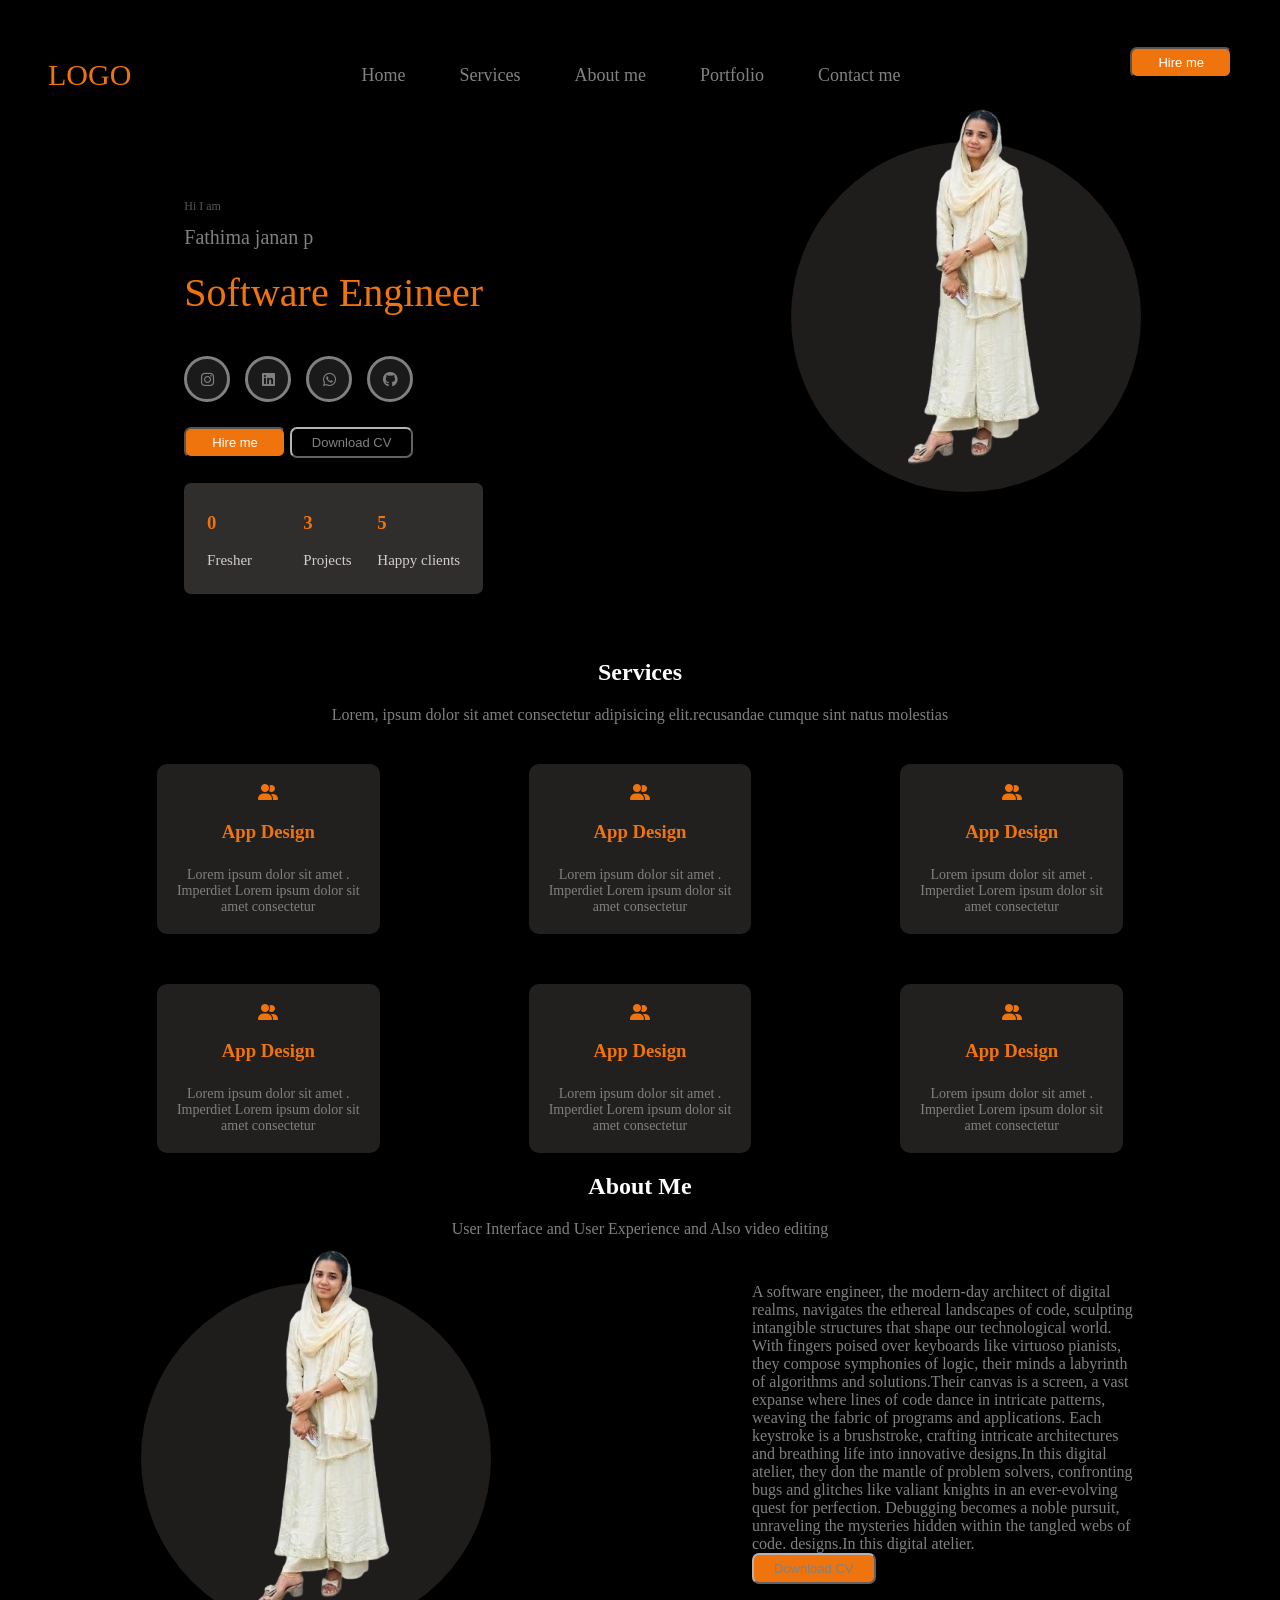
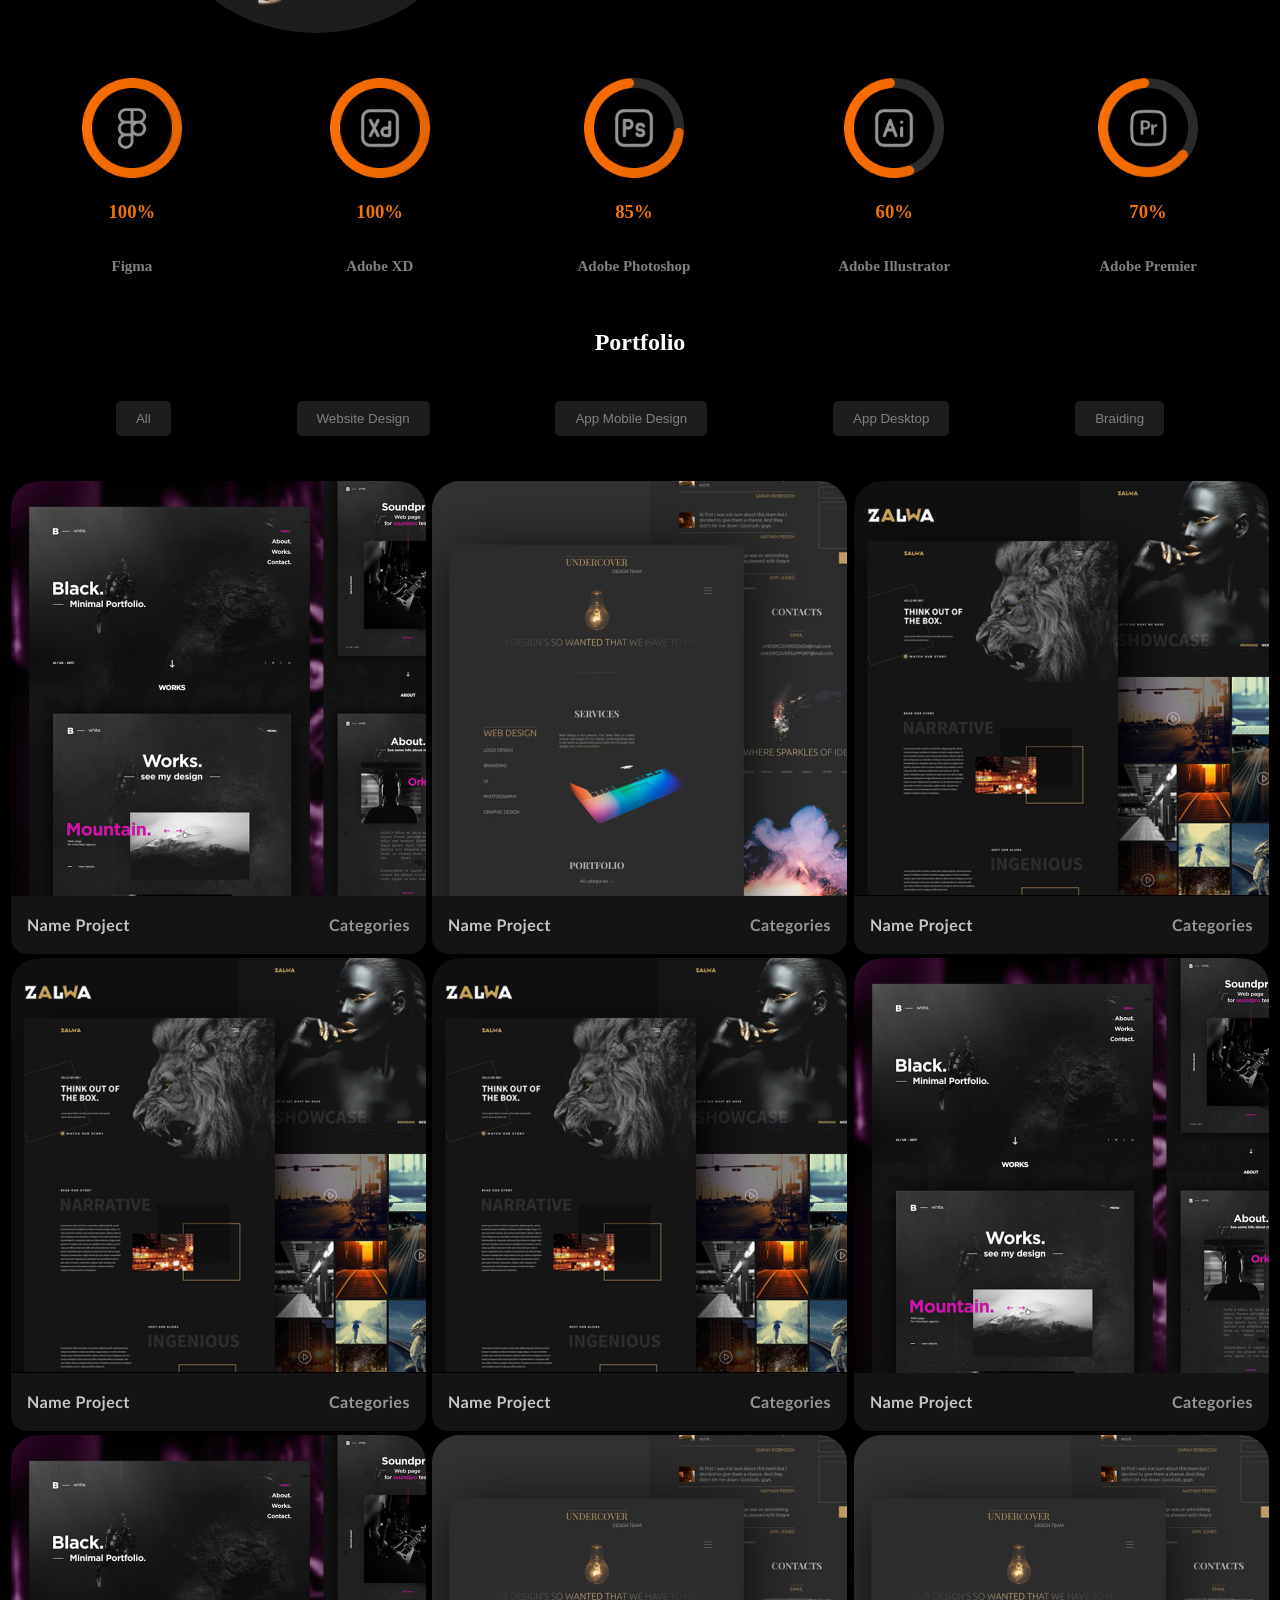
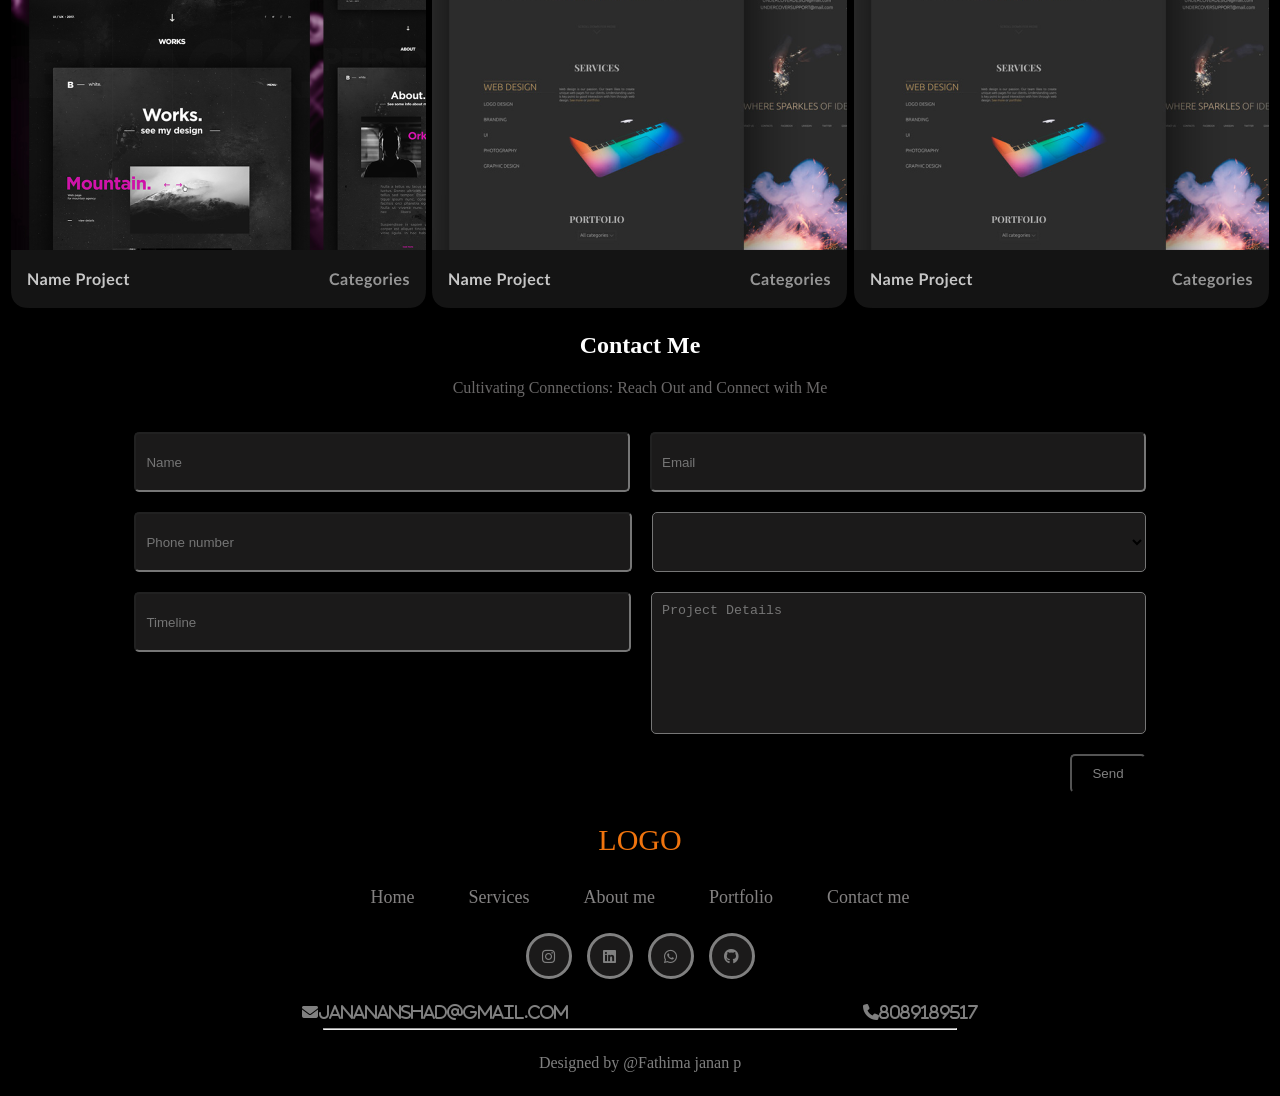
<file: index.html>
<!DOCTYPE html>
<html lang="en">

<head>
    <meta charset="UTF-8">
    <meta name="viewport" content="width=device-width, initial-scale=1.0">
    <title>Home Page</title>
    <link rel="stylesheet" href="https://cdnjs.cloudflare.com/ajax/libs/font-awesome/6.5.0/css/all.min.css">
    <link rel="stylesheet" href="style.css">
</head>

<body class="body">

    <!-- --home page -- -->


    <!-- nav bar -->
     <div>
        
        <nav class="nav">
            <div>
                <p class="logo">LOGO</p>
            </div>
            <div class="menu a">
                <a href="#home">Home</a>
                <a href="#services">Services</a>
                <a href="#about">About me</a>
                <a href="#portfolio">Portfolio</a>
                <a href="#contact">Contact me</a>
            </div>
            <div>
                <button class="btnhire">Hire me</button>
            </div>
        </nav>
    </div> 









    <!-- home page -->
    <div class="parent" id="home">

        <!-- home left -->
        <div class="nameSection">
            <div>
                <p class="iam">Hi I am</p>
                <p class="name">Fathima janan p</p>
                <p class="field">Software Engineer</p>
            </div>

            <!-- icons -->
            <div class="icons">
                <div class="circle">
                    <li class="fab fa-instagram"></li>
                </div>
                <div class="circle">
                    <li class="fab fa-linkedin"></li>
                </div>
                <div class="circle">
                    <li class="fab fa-whatsapp"></li>
                </div>
                <div class="circle">
                    <li class="fab fa-github"></li>
                </div>

            </div>

            <!-- button -->
            <div>
                <button class="btnhire">Hire me</button>
                <button class="btncv">Download CV</button>
            </div>


            <div class="rating">
                <div>
                    <h3>0</h3>
                    <p>Fresher</p>
                </div>

                <div></div>

                <div>
                    <h3>3</h3>
                    <p>Projects</p>
                </div>


                <div>
                    <h3>5</h3>
                    <p>Happy clients</p>
                </div>

            </div>
        </div>

        <!-- home right -->
        <div>
            <div class="circle1">
                <div class="img">
                    <img src="janan.png" alt="Fathima janan -Software Engineer">
                </div>


            </div>
        </div>
    </div>



    <!-- Service page -->

    
    <div>
        <h2 class="caption" id="services">Services</h2>
        <p style="text-align: center; color: grey;">Lorem, ipsum dolor sit amet consectetur adipisicing elit.recusandae
            cumque sint natus molestias</p>

        <div class="main">
            <div class="design">
                <div class="divi">
                    <div class="app" style="padding-top: 20px;">
                        <li class='fas fa-user-friends'></li>
                    </div>
                    <h3 class="app">App Design</h3>
                    <p class="p">Lorem ipsum dolor sit amet .<br> Imperdiet Lorem ipsum dolor sit <br>amet consectetur
                    </p>

                </div>

                <div class="divi">
                    <div class="app" style="padding-top: 20px;">
                        <li class='fas fa-user-friends'></li>
                    </div>
                    <h3 class="app">App Design</h3>
                    <p class="p"> Lorem ipsum dolor sit amet .<br> Imperdiet Lorem ipsum dolor sit <br>amet consectetur
                    </p>

                </div>

                <div class="divi">
                    <div class="app" style="padding-top: 20px;">
                        <li class='fas fa-user-friends'></li>
                    </div>
                    <h3 class="app">App Design</h3>
                    <p class="p"> Lorem ipsum dolor sit amet .<br> Imperdiet Lorem ipsum dolor sit <br>amet consectetur
                    </p>

                </div>

            </div>


            <div class="design">
                <div class="divi">
                    <div class="app" style="padding-top: 20px;">
                        <li class='fas fa-user-friends'></li>
                    </div>
                    <h3 class="app">App Design</h3>
                    <p class="p"> Lorem ipsum dolor sit amet .<br> Imperdiet Lorem ipsum dolor sit <br>amet consectetur
                    </p>

                </div>

                <div class="divi">
                    <div class="app" style="padding-top: 20px;">
                        <li class='fas fa-user-friends'></li>
                    </div>
                    <h3 class="app">App Design</h3>
                    <p class="p"> Lorem ipsum dolor sit amet .<br> Imperdiet Lorem ipsum dolor sit <br>amet consectetur
                    </p>

                </div>

                <div class="divi">
                    <div class="app" style="padding-top: 20px;">
                        <li class='fas fa-user-friends'></li>
                    </div>
                    <h3 class="app">App Design</h3>
                    <p class="p"> Lorem ipsum dolor sit amet .<br> Imperdiet Lorem ipsum dolor sit <br>amet consectetur
                    </p>

                </div>

            </div>

        </div>
    </div>
   



    <!-- About page -->



    <div>
        <div>

            <h2 class="caption" id="about">About Me</h2>
            <p style="text-align: center; color: grey;">User Interface and User Experience and Also video editing </p>

        </div>


        <div class="parent" style="margin: 45px; column-gap: 85px;">

            <div>
                <div class="circle1">
                    <div class="img">
                        <img src="janan.png" alt="image not visible">
                    </div>


                </div>
            </div>

            <div>
                <aside class="aside">A software engineer, the modern-day architect of digital realms, navigates the
                    ethereal
                    landscapes of
                    code, sculpting intangible structures that shape our technological world. With fingers poised over
                    keyboards like virtuoso pianists, they compose symphonies of logic, their minds a labyrinth of
                    algorithms and solutions.Their canvas is a screen, a vast expanse where lines of code dance in
                    intricate
                    patterns, weaving the fabric of programs and applications. Each keystroke is a brushstroke, crafting
                    intricate architectures and breathing life into innovative designs.In this digital atelier, they don
                    the
                    mantle of problem solvers, confronting bugs and glitches like valiant knights in an ever-evolving
                    quest
                    for perfection. Debugging becomes a noble pursuit, unraveling the mysteries hidden within the
                    tangled
                    webs of code. designs.In this digital atelier.</aside>



                <div>
                    <button class="btncv" style="background-color:  rgb(240, 116, 14);">Download CV</button>
                </div>




            </div>






        </div>


        <div class="about-icon">
            <div class="iconBox">
                <img src="./image/Group 3.png" alt="not possible" width="100px">
                <h3>100%</h3>
                <h6>Figma</h6>
            </div>

            <div class="iconBox">
                <img src="./image/Group 4.png" alt="not possible" width="100px">
                <h3>100%</h3>
                <h6>Adobe XD</h6>
            </div>

            <div class="iconBox">
                <img src="./image/Group 5.png" alt="not possible" width="100px">
                <h3>85%</h3>
                <h6>Adobe Photoshop</h6>
            </div>


            <div class="iconBox">
                <img src="./image/Group 6.png" alt="not possible" width="100px">
                <h3>60%</h3>
                <h6>Adobe Illustrator</h6>
            </div>


            <div class="iconBox">
                <img src="./image/Group 7.png" alt="not possible" width="100px">
                <h3>70%</h3>
                <h6>Adobe Premier</h6>
            </div>

        </div>



    </div>







     <div>
        <div>
            <h2 class="caption" id="portfolio">Portfolio</h2>
            <div>
                <nav class="portfolio">
                    <input type="button" name="All" value="All" class="input">
                    <input type="button" name="Website Design" value="Website Design" class="input">
                    <input type="button" name="App Mobile Design" value="App Mobile Design" class="input">
                    <input type="button" name="App Desktop" value="App Desktop" class="input">
                    <input type="button" name="Braiding" value="Braiding" class="input">

                </nav>
            </div>


        </div>

        <div>
            <div class="port">
                <div class="folio">
                    <img src="./image/Frame 86.png" alt="not possible" height="473px" width="415px"
                        border-radius="10px">
                </div>
                <div class="folio">
                    <img src="./image/Frame 87.png" alt="not possible" height="473px" width="415px">
                </div>
                <div class="folio">
                    <img src="./image/Frame 85.png" alt="not possible" height="473px" width="415px">
                </div>


            </div>
            <div class="port">
                <div class="folio">
                    <img src="./image/Frame 88.png" alt="not possible" height="473px" width="415px">
                </div>
                <div class="folio">
                    <img src="./image/Frame 89.png" alt="not possible" height="473px" width="415px">
                </div>
                <div class="folio">
                    <img src="./image/Frame 90.png" alt="not possible" height="473px" width="415px">
                </div>


            </div>

            <div class="port">
                <div class="folio">
                    <img src="./image/Frame 91.png" alt="not possible" height="473px" width="415px">
                </div>
                <div class="folio">
                    <img src="./image/Frame 92.png" alt="not possible" height="473px" width="415px">
                </div>
                <div class="folio">
                    <img src="./image/Frame 93.png" alt="not possible" height="473px" width="415px">
                </div>


            </div>

        </div>





    </div> 

    <!-- 

    <div>
        <div>
            <h2 class="caption">Contact Me</h2>
            <p style="text-align: center; color: rgb(56, 55, 55);">Cultivating Connections: Reach Out and Connect with
                Me </p>

        </div>

        <div>

            <form>
                <div class="formCont">
                    <div class="dd">
                        <input type="text" name="Name" placeholder="Name">
                        <input type="email" name="email" placeholder="Email">

                    </div>
                    <div class="dd">
                        <input type="number" name="number" placeholder="Phone Number">
                        <select id="interest" name="Service of interest" style="width: 176px;">
                            <option value="">bb</option>
                            <option value="">mm</option>
                            <option value="">bbv</option>
                            <option value="">pp</option>
                            <option value="">iii</option>
                        </select>
                    </div>

                    <div class="form">
                        <div>
                            <input type="text" name="timeline" placeholder="Timeline" style="width: 176px;">
                        </div>
                        <div>
                            <textarea name="Project Details" placeholder="Project Details"></textarea>
                        </div>
                    </div>
                    
                </div>

            </form>
        </div>

    </div> -->

    <section class="section">
        <h2 class="caption" id="contact">Contact Me</h2>
        <p class="sub-text">Cultivating Connections: Reach Out and Connect with Me</p>

        <form class="form-content">

            <div class="content">
                <input type="name" placeholder="Name">
                <input type="email" placeholder="Email">
            </div>

            <div class="content">
                <input type="number" placeholder="Phone number">
                <!-- <input type="text" placeholder="service of Interest"> -->
                <select placeholder="Service of interest">
                    <option value=""></option>
                    <option value=""></option>
                    <option value=""></option>
                    <option value=""></option>
                    <option value=""></option>
                </select>
            </div>

            <div class="content">
                <input type="text" placeholder="Timeline">
                <textarea placeholder="Project Details"></textarea>
            </div>

            <div class="but">
                <button type="submit">Send</button>

            </div>

        </form>
    </section>




    <div class="footer">

        <div>

            <div>
                <p class="logo">LOGO</p>
            </div>
            <footer>
                <div class="menu a">
                    <a href="#home">Home</a>

                    <a href="#service">Services</a>
                    <a href="#about">About me</a>
                    <a href="#portfolio">Portfolio</a>
                    <a href="#contact">Contact me</a>
                </div>
            </footer>

        </div>
        <div>
            <!-- icons -->
            <div class="iconfoot">
                <div class="circlefoot">
                    <li class="fab fa-instagram"></li>
                </div>
                <div class="circlefoot">
                    <li class="fab fa-linkedin"></li>
                </div>
                <div class="circlefoot">
                    <li class="fab fa-whatsapp"></li>
                </div>
                <div class="circlefoot">
                    <li class="fab fa-github"></li>
                </div>

            </div>
        </div>

        <div class="mail">
            <li class="fa fa-envelope"><span>janananshad@gmail.com</span></li>
            <li class="fa fa-phone">8089189517</li>
        </div>


        <hr class="hr">
        <div class="mail">
            <p>Designed by @Fathima janan p</p>
        </div>

    </div>























</body>

</html>
</file>
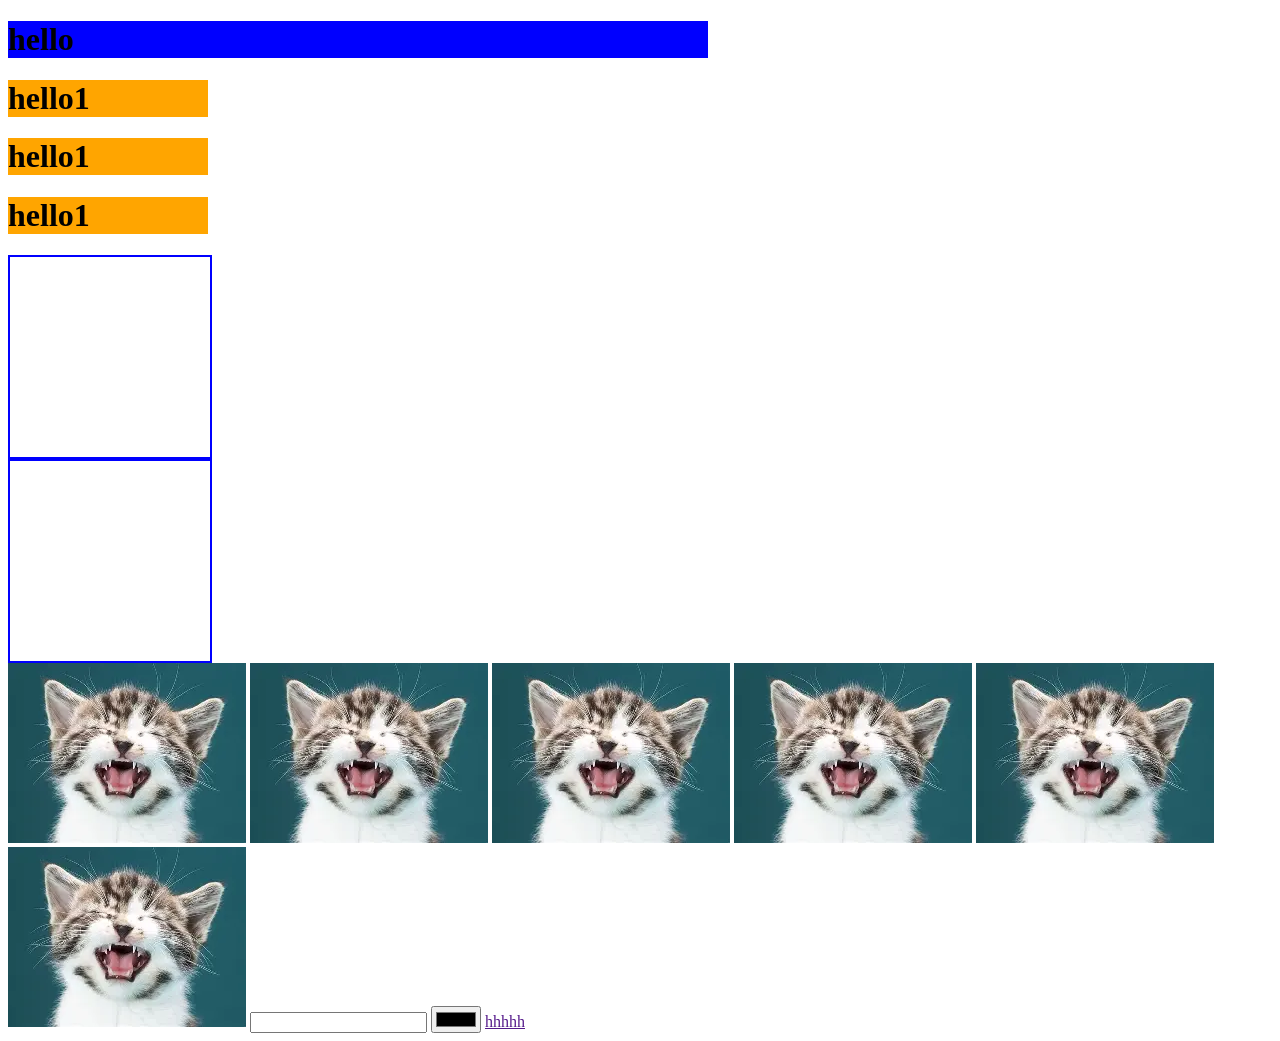
<file: sample.html>
<!DOCTYPE html>
<html lang="en">
<head>
    <meta charset="UTF-8">
    <meta name="viewport" content="width=device-width, initial-scale=1.0">
    <title>Document</title>
    <style>
        .head{
            background-color: blue;
            width: 700px;
        }

        .head1{
            background-color: orange;
            width: 200px;
        }

        .container{
            /* border-width: 3px;
            border-style: solid;
            border-color: brown; */
            border: 2px solid blue;
            height: 200px;
            width: 200px;
        }
    </style>
</head>
<body>
    <h1 class="head">hello</h1>
    <h1 class="head1">hello1</h1>
    <h1 class="head1">hello1</h1>
    <h1 class="head1">hello1</h1>

    <div class="container"></div>
    <div class="container"></div>



    <!-- inline elements -->

    <img src="cat.webp" alt="">
    <img src="cat.webp" alt="">
    <img src="cat.webp" alt="">
    <img src="cat.webp" alt="">
    <img src="cat.webp" alt="">
    <img src="cat.webp" alt="">

    <input type="text" name="" id="">

    <input type="color" name="" id="">

    <a href="">hhhhh</a>

</body>
</html>
</file>
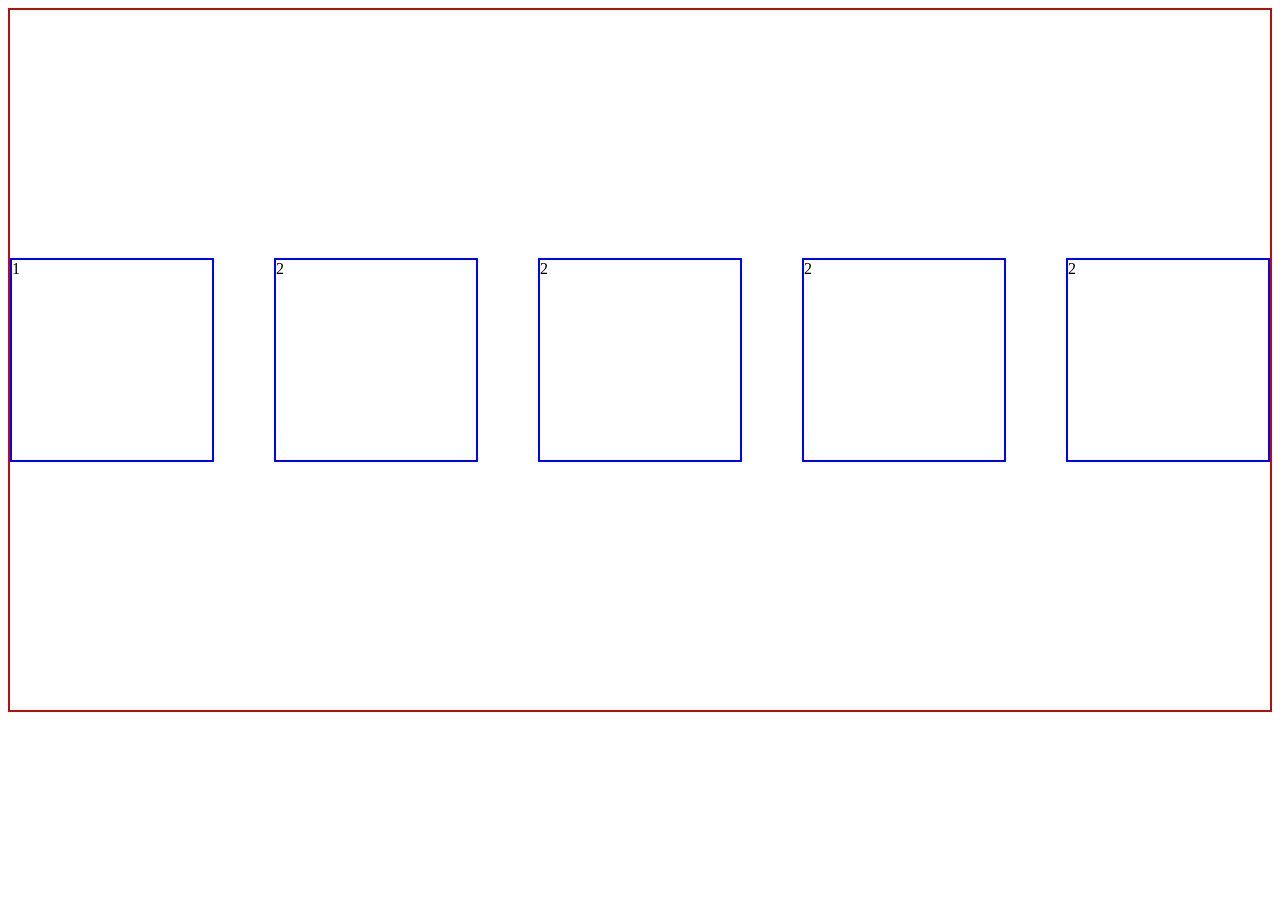
<file: sample/flexBox.html>
<!DOCTYPE html>
<html lang="en">

<head>
    <meta charset="UTF-8">
    <meta name="viewport" content="width=device-width, initial-scale=1.0">
    <title>Document</title>
    <style>
        .box {
            border: 2px solid blue;
            height: 200px;
            width: 200px;
        }
        .parent{
            border: 2px solid rgb(189, 11, 11);
            height: 700px;
            display: flex;
            /* flex-direction: row; */
            /* flex-direction: column; */
            /* justify-content: flex-start; */
            /* justify-content: flex-end; */
            /* justify-content: center; */
            /* justify-content: space-around; */
            justify-content: space-between;
            /* justify-content: space-evenly; */
            /* flex-wrap: nowrap; */
            flex-wrap: wrap;
            /* align-items: flex-start; */
            /* align-items: flex-end; */
            /* align-items: center; */

            /* align-content: flex-start; */
            /* align-content: flex-end; */
            /* align-content: center; */
            /* align-content: space-between; */
            /* align-content: space-around; */
            align-content: space-evenly;
           
        }
    </style>
</head>

<body>
    <div class="parent">
        <div class="box">1</div>
        <div class="box">2</div>
        <div class="box">2</div>
        <div class="box">2</div>
        <div class="box">2</div>
    </div>

</body>

</html>
</file>
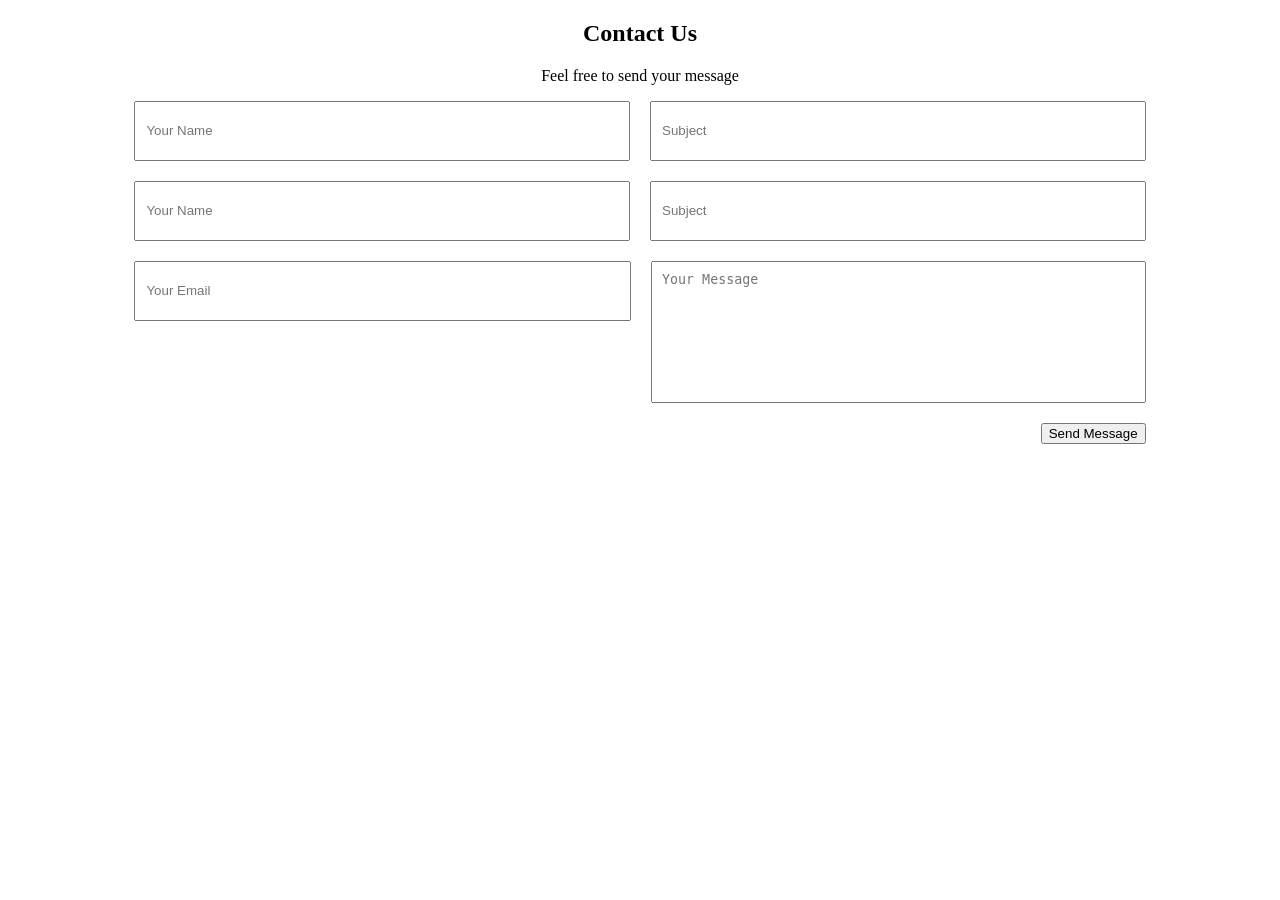
<file: sample/form.html>
<!DOCTYPE html>
<html lang="en">

<head>
    <meta charset="UTF-8">
    <meta name="viewport" content="width=device-width, initial-scale=1.0">
    <title>Document</title>
    <link rel="stylesheet" href="form.css">
</head>

<body>
    <section class="contact-section">
        <h2>Contact Us</h2>
        <p class="sub-text">Feel free to send your message</p>

        <form class="contact-form">
            <div class="row">
                <input type="text" placeholder="Your Name">
                <input type="text" placeholder="Subject">
            </div>
            <div class="row">
                <input type="text" placeholder="Your Name">
                <input type="text" placeholder="Subject">
            </div>

            <div class="row">
                <input type="email" placeholder="Your Email">
                <textarea placeholder="Your Message"></textarea>
            </div>

            <div class="btn-box">
                <button type="submit">Send Message</button>
            </div>
        </form>
    </section>
</body>

</html>
</file>
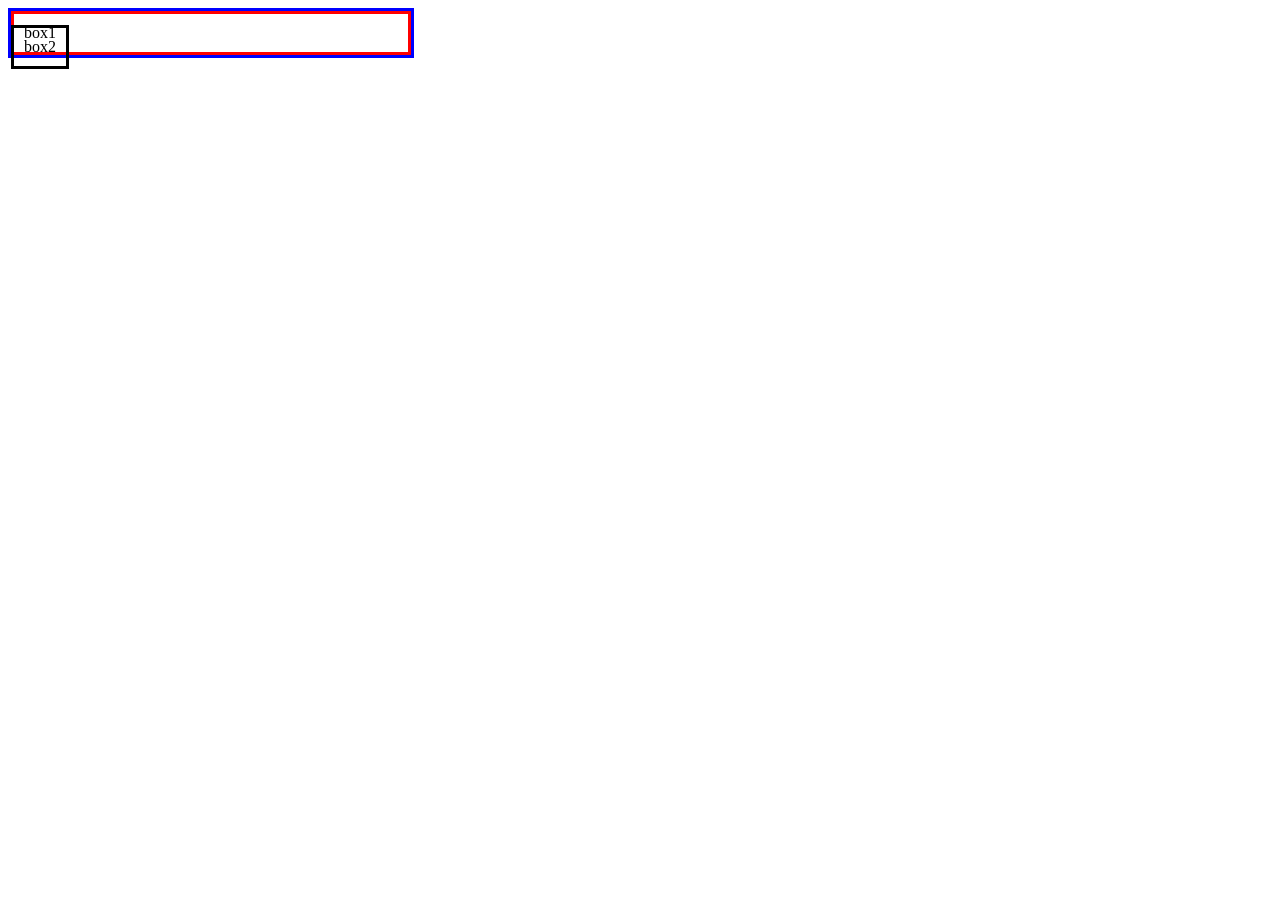
<file: sample/position.html>
<!DOCTYPE html>
<html lang="en">
<head>
    <meta charset="UTF-8">
    <meta name="viewport" content="width=device-width, initial-scale=1.0">
    <title>Document</title>
    <style>
        .container{
            border: 3px solid blue;
            width: 400px;
            position: relative;
        
        }

        .box{
            border: 3px solid red;
            padding: 10px;
            
        }

        .boxColor{
            border-color: black;
            position: absolute;
            top: 14px;
        }
    </style>
</head>
<body>
    <div class="container">
        <div class="box">box1</div>
        <div class="box boxColor">box2</div>
    </div>
</body>
</html>
</file>
<file: style.css>
.body {
    background-color: black;
    scroll-behavior: smooth;
}

.nav {
    display: flex;
    align-items: center;
    flex-wrap: wrap;
    justify-content: space-between;
    padding: 20px 40px;
    background-color: black;
}

.menu a {
    color: rgb(131, 129, 129);
    text-decoration: none;
    margin: 0 25px;
    font-size: 18px;

}

.menu a:hover {
    color: rgb(240, 116, 14);
}




.logo {
    color:  rgb(240, 116, 14);
    font-size: 30px;
    

}

.nameSection {
    margin: 45px;
    /* font-family: ; */
}

.iam {
    color: rgb(88, 83, 83);
    font-size: 12px;
}

.name {
    color: gray;
    font-size: 20px;
    margin-top: 5px;
}

.field {
    color: rgb(240, 116, 14);
    font-size: 40px;
    margin-top: 10px;
}

.circle{
     width: 40px;
    height: 40px;
    /* background: #1f1c1c; */
    border-radius: 50%;
    border-color: grey;
    display: flex;
    justify-content: center;
    background-color:#1b1a1a;
    align-items: center;
    border-style: solid;
}
.circle1{
    width: 350px;
    height: 350px;
    background: #1f1c1c;
    border-radius: 50%;
    position: relative; 

}


.icons{
    color: grey;
    display: flex;
    justify-content: flex-start;
    margin-bottom: 25px;
    gap: 15px;
    font-size: 15px;

}



.btnhire {
    border-radius: 7px;
    background-color:  rgb(240, 116, 14);
    font-size: 13px;
    color: white;
    padding: 6px 26px;
    margin-bottom: 25px;
    cursor: pointer;
}
.btnhire:hover{
    background-color: orangered;
    transform: translate(5px,5px);
}

.btncv {
    border-radius: 7px;
    font-size: 13px;
    padding: 6px 20px;
    color: gray;
    background-color: black;
    border-color: rgb(185, 178, 178);
    cursor: pointer;
}
.btncv:hover{
    background-color: orangered;
    color: white;
    border: none;
}
.rating {
    color: rgb(109, 105, 105);
    display: flex;
    justify-content: space-around;
    background-color: rgb(48, 45, 45);
    padding: 10px;
    border-radius: 7px;
    
}
.rating h3{
    color:  rgb(240, 116, 14);
}

.rating p{
    color: rgb(211, 204, 204);
    font-size: 15px;
}

.homeright {
    border-radius: 100px;
    color: white;
    size: 150px;
}

/* parent style */

.parent {
    /* margin-top: 10px; */
    border-radius: 100px;
    display: flex;
    justify-content: space-around;
    flex-wrap: wrap;
    /* position: relative; */
}



.img{
    height: 700px;
    width: 350px; 
    /* margin-top: -250px;
    padding-right: 30px; */
    position:absolute;
    top: -200px;
    left: -31px;
}

.caption{
    color: white;
    text-align: center;
    
}

.person{
    color: rgb(240, 116, 14);


}

.app{
    color: rgb(240, 116, 14);
    text-align: center;

}

.app1{
    color: rgb(240, 116, 14);
    text-align: center;
    list-style-type: none;
    margin-top: 15px;
}

.app2{
    text-align: center;
    list-style-type: none;
    margin-top: 15px;
    color: grey;
}
.p{
    color: grey;
    text-align: center;
    font-size: 14px;
    padding: 5px 20px;
}

.design{
    display: flex;
    flex-direction: row;
    justify-content: space-evenly;
}
.divi {
    border-radius: 10px;
    background-color: rgb(34, 31, 31);
    transition: all 0.3s ease;
}

.divi:hover {
    background-color: rgb(60, 60, 60);
    transform: scale(1.05);
}
.divi:hover{
    transform: translate(3px);
    box-shadow: 10px 10px rgb(12, 12, 12);
}
.main{
    display: flex;
    flex-wrap: wrap;
    flex-direction: column;
    justify-content: space-around;
    gap: 50px;
    margin-top: 40px;
}

.aside{
    color: grey;
    font-size: 16px;
    width: 387px
}


.about-icon{
    display: flex;
    flex-direction: row;
    justify-content: space-around;
    flex-wrap: wrap;
   
}

.iconBox{
    color: rgb(240, 116, 14);
    text-align: center; 
    
}

h6{
    color: gray;
    font-size: 15px;
}


.portfolio{
    display: flex;
    flex-direction: row;
    justify-content: space-around;
    flex-wrap: wrap;
    border-radius: 5px;
    color: rgb(71, 67, 67);
    list-style: none;
    margin: 45px;
}
.input{
    color: grey;
    background-color: #1f1c1c;
    border-radius: 5px;
    border: 15px;
    padding: 10px 20px;
}
.input:hover{
    background-color: rgb(240, 116, 14);
}

.port{
    display: flex;
    flex-direction: row;
    justify-content: space-around;
    
    
}
.folio{
    border-radius: 10px;
}



/* .formCont{
    display: flex;
    flex-direction: column;
    align-items: center;
    
    gap: 30px;
    
}

.dd{
    
    display: flex;
    justify-content: space-around;
    color: grey;
    gap: 10px;
    height: 54px;
    width: 491px;
    
} */

.form-content{
    margin-top: 35px;
}


.section{
    width: 80%;
    margin: auto;
}
.section h2,.sub-text{
    text-align: center;
    color: white;
}
.sub-text{
    color: #696767;
}

.content{
    display: flex;
    gap: 20px;
    margin-bottom: 20px;
    
}

.content input{
    width: 48%;
    padding: 10px;
    height: 36px;
    background-color: #1b1a1a;
    border-radius: 5px;

}
.content select{
    width: 50%;
    padding: 10px;
    height: 60px;
    background-color: #1b1a1a;
    border-radius: 5px;
}

.content textarea{
    width: 48%;
    padding: 10px;
    height: 120px;
    resize: none;
    background-color: #1b1a1a;
    border-radius: 5px;

}

.but{
    
    display: flex;
    justify-content: flex-end;
}
.but button{
    border-radius: 5px;
    background-color: black;
    color: grey;
    padding:10px 20px;
}

.footer{
    text-align: center;

}
.mail{
    color: grey;
    text-align: center;
    display: flex;
    justify-content: space-evenly;
    list-style: none;

}

.iconfoot{
    color: grey;
    display: flex;
    justify-content: center;
    margin:25px;
    gap: 15px;
    font-size: 15px;
    align-content: center;


}


.circlefoot{
     width: 40px;
    height: 40px;
    /* background: #1f1c1c; */
    border-radius: 50%;
    border-color: grey;
    display: flex;
    justify-content: center;
    background-color:#1b1a1a;
    align-items: center;
    border-style: solid;
}


.hr{
    width: 50%;
    text-align: center;
    color: #1b1a1a;
}

.form{
    display: flex;
    flex-direction: row;
    justify-content: space-evenly;
    gap: 30px;
}
</file>
<file: sample/form.css>
.contact-section {
    width: 80%;
    margin: auto;
}

.contact-section h2,
.contact-section .sub-text {
    text-align: center;
}

.row {
    display: flex;
    gap: 20px;
    margin-bottom: 20px;
}

.row input {
    width: 50%;
    padding: 10px;
    height: 36px;
}

.row textarea {
    width: 50%;
    padding: 10px;
    height: 120px;
    resize: none;
}



.btn-box {
    display: flex;
    justify-content: flex-end;
}
</file>
